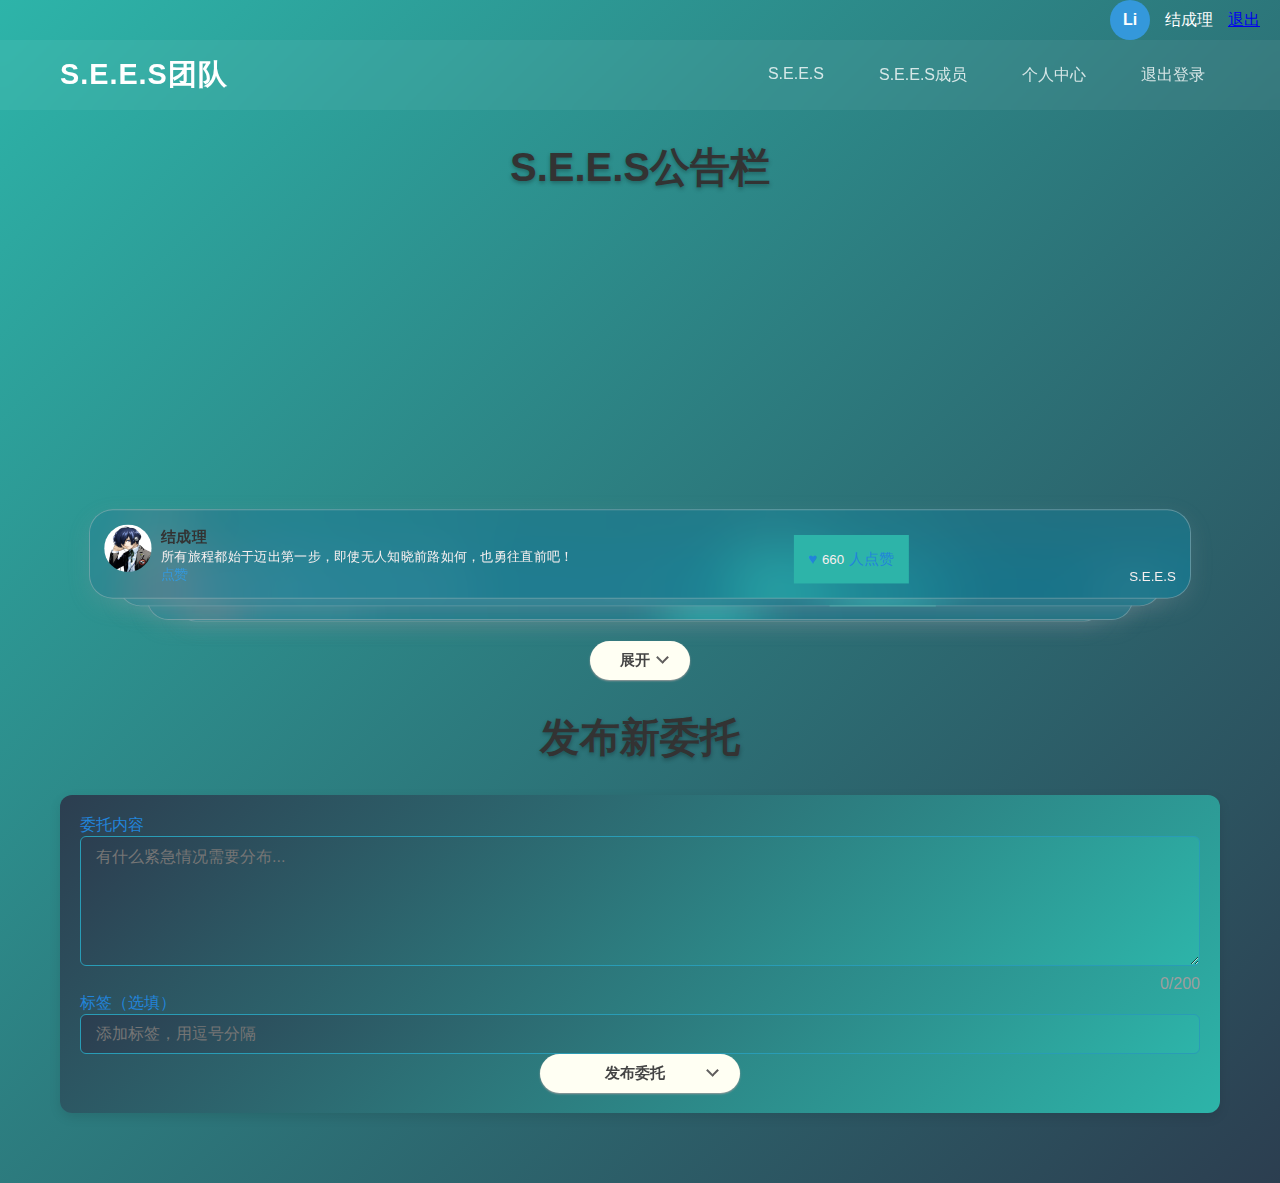
<file: 24软件G1班_2052443619_余思诺_游戏委托网站/index.html>
<!DOCTYPE html>
<html lang="en">
<head>
    <meta charset="UTF-8">
    <meta http-equiv="X-UA-Compatible" content="IE=edge">
    <meta name="viewport" content="width=device-width, initial-scale=1.0">
    <title>Personal 3 RE</title>
    <link rel="stylesheet" href="css/index.css">
    
    
</head>
<body>
    <div class="user-info" id="userInfo">
        <div class="user-avatar" id="userAvatar">Li</div>
        <span id="usernameDisplay">结成理</span>
        <span class="logout-btn1" id="logoutBtn"><a href="login.html">退出</a></span>
    </div>
    
    
    <nav class="navbar">
        <div class="navbar-container">
            <a href="index.html" class="navbar-logo">S.E.E.S团队</a>
            <ul class="navbar-menu">
                <li><a href="index.html">S.E.E.S</a></li>
                <li><a href="personal.html">S.E.E.S成员</a></li>
                 <li><a href="profile.html">个人中心</a></li>
                <li><a href="login.html" id="logoutBtn">退出登录</a></li>
            </ul>
        </div>
    </nav>
    
    <div class="container">
        <h1 class="page-title">S.E.E.S公告栏</h1>
        
        <div class="inner-container">
            <div class="park-sec park-sec1">
                <div class="park-inside">
                    <img src="img/li1.jpg" alt="结成理">
                    <div class="content-sec">
                        <h2>结成理</h2>
                        <span>所有旅程都始于迈出第一步，即使无人知晓前路如何，也勇往直前吧！</span>
                        <div class="message-actions">
                            <a href="#" class="like-btn" data-id="1">点赞</a>
                        </div>
                    </div>
                </div>
                <div class="message-footer">
                    <div class="message-likes">
                        <i>♥</i> <span>660</span> 人点赞
                    </div>
                </div>
                <span class="date">S.E.E.S</span>
            </div>
            
            <div class="park-sec park-sec2">
                <div class="park-inside">
                    <img src="img/you2.jpg" alt="由咖喱">
                    <div class="content-sec">
                        <h2>由咖喱</h2>
                        <span>如果能做到人死能复生的话，我会拼尽一切去见他</span>
                        <div class="message-actions">
                            <a href="#" class="like-btn" data-id="2">点赞</a>
                        </div>
                    </div>
                </div>
                <div class="message-footer">
                    <div class="message-likes">
                        <i>♥</i> <span>99</span> 人点赞
                    </div>
                </div>
                <span class="date">S.E.E.S</span>
            </div>
            
            <div class="park-sec park-sec3">
                <div class="park-inside">
                    <img src="img/zhangshunping.png" alt="张顺平">
                    <div class="content-sec">
                        <h2>张顺平</h2>
                        <span>我就是一个普通人，换句话来说，让我们陷入影世界之中这件事四舍五入都是你的错吧？！</span>
                        <div class="message-actions">
                            <a href="#" class="like-btn" data-id="3">点赞</a>
                        </div>
                    </div>
                </div>
                <div class="message-footer">
                    <div class="message-likes">
                        <i>♥</i> <span>-251</span> 人点赞
                    </div>
                </div>
                <span class="date">S.E.E.S</span>
            </div>
            
            <div class="park-sec park-sec4">
                <div class="park-inside">
                    <img src="img/zhen4.jpg" alt="真田">
                    <div class="content-sec">
                        <h2>真田</h2>
                        <span>影时间，请大家联合起来！</span>
                        <div class="message-actions">
                            <a href="#" class="like-btn" data-id="4">点赞</a>
                        </div>
                    </div>
                </div>
                <div class="message-footer">
                    <div class="message-likes">
                        <i>♥</i> <span>99</span> 人点赞
                    </div>
                </div>
                <span class="date">S.E.E.S</span>
            </div>
        </div>
        
        <div class="btn-grp">
            <button class="btn">展开</button>
        </div>
    </div>
    
    <div class="container">
        <h1 class="page-title">发布新委托</h1>
        
        <div class="card">
            <form id="postForm">
                <div class="form-group">
                    <label for="messageContent" class="form-label">委托内容</label>
                    <textarea id="messageContent" class="form-control" rows="6" placeholder="有什么紧急情况需要分布..." required></textarea>
                    <div id="contentError" class="error-message"></div>
                    <div style="text-align: right; margin-top: 5px; color: #9e9e9e;">
                        <span id="charCount">0</span>/200
                    </div>
                </div>
                <div class="form-group">
                    <label for="messageTag" class="form-label">标签（选填）</label>
                    <input type="text" id="messageTag" class="form-control" placeholder="添加标签，用逗号分隔">
                </div>
                <div class="form-group" style="text-align: center;">
                    <button type="submit" class="btn" style="width: 200px;">发布委托</button>
                </div>
            </form>
        </div>
    </div>  
    
    <script>
        const btn = document.querySelector(".btn");
        const park_sec = document.querySelectorAll(".park-sec");
        var sendFalg = 0;

        btn.addEventListener("click", function () {
            this.classList.toggle("active");

            if (sendFalg === 0) {
                sendFalg = 1;
                this.textContent = "收起";
                park_sec.forEach(function (item) {
                    item.classList.add("active");
                });
            }
            else {
                sendFalg = 0;
                this.textContent = "展开";
                park_sec.forEach(function (item) {
                    item.classList.remove("active");
                });
            }
        });
        
        function setupLikeButtons() {
            const likeBtns = document.querySelectorAll('.like-btn');
            likeBtns.forEach(btn => {
                btn.addEventListener('click', (e) => {
                    e.preventDefault();
                    const messageId = btn.getAttribute('data-id');
                    const messageElement = btn.closest('.park-sec');
                    const likesElement = messageElement.querySelector('.message-likes span');
                    
                    let likes = parseInt(likesElement.textContent);
                    
                    if (!btn.classList.contains('liked')) {
                        likes++;
                        btn.classList.add('liked');
                        btn.textContent = '取消点赞';
                    } else {
                        likes--;
                        btn.classList.remove('liked');
                        btn.textContent = '点赞';
                    }
                    
                    likesElement.textContent = likes;
                    setTimeout(() => {
                        heart.style.transform = 'translateY(-40px)';
                        heart.style.opacity = '0';
                    }, 10);
                    
                    setTimeout(() => {
                        document.body.removeChild(heart);
                    }, 1000);
                });
            });
        }
        setupLikeButtons();
        const messageContent = document.getElementById('messageContent');
        const charCount = document.getElementById('charCount');
        
        messageContent.addEventListener('input', () => {
            const length = messageContent.value.length;
            charCount.textContent = length;
            
            if (length > 200) {
                document.getElementById('contentError').textContent = '内容不能超过200个字符';
                document.getElementById('contentError').style.display = 'block';
            } else {
                document.getElementById('contentError').style.display = 'none';
            }
        });
        
        document.getElementById('postForm').addEventListener('submit', (e) => {
            e.preventDefault();
            const content = messageContent.value;
            
            if (content.length > 200) {
                document.getElementById('contentError').textContent = '内容不能超过200个字符';
                document.getElementById('contentError').style.display = 'block';
                return;
            }
            
            alert('留言发布成功！');
        });
        
        window.addEventListener('load', function() {
            parkSec.forEach(function(item) {
                item.classList.add('active');
            });
            expandBtn.textContent = "收起";
            isExpanded = true;
        });
        
        
    </script>
</body>
</html>
</file>
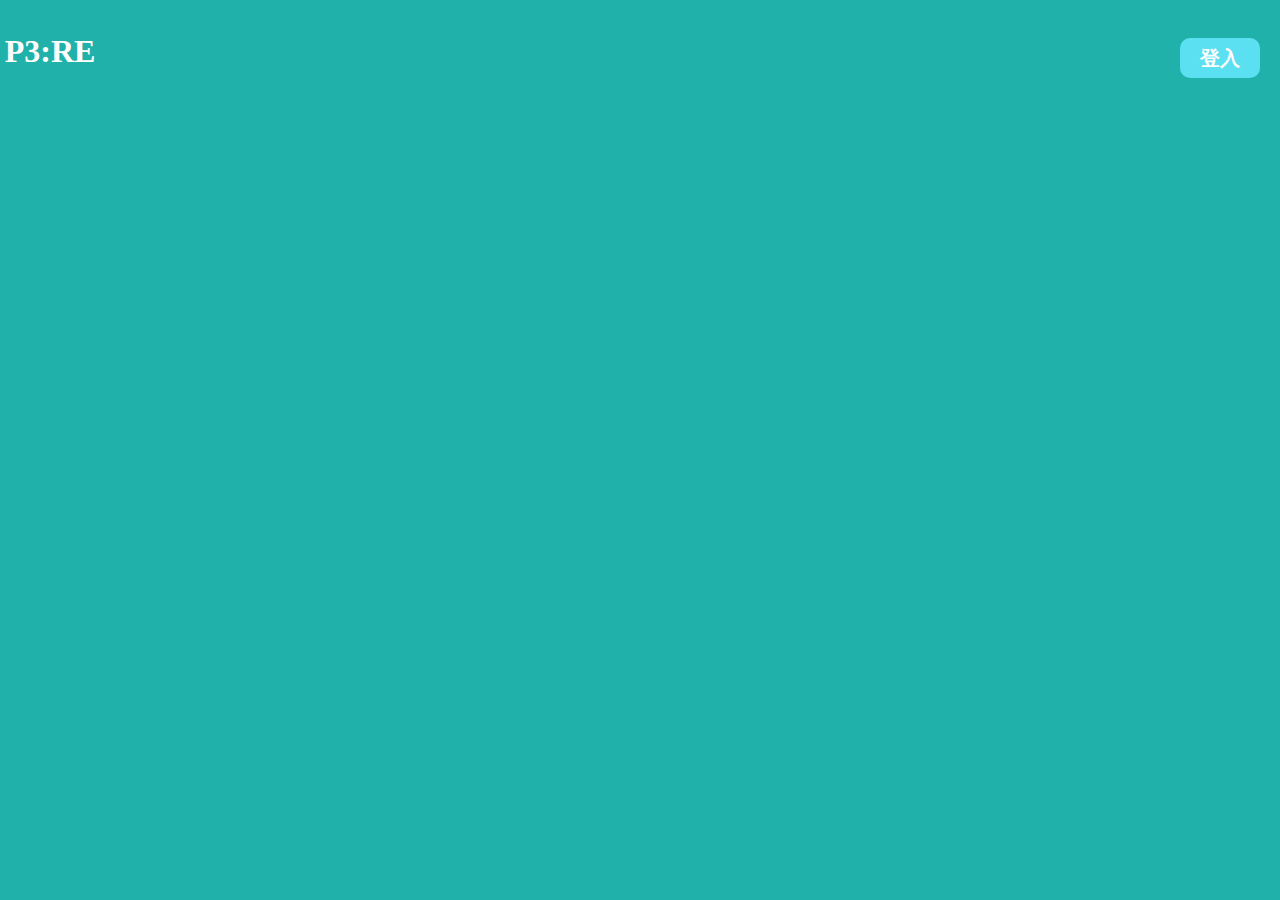
<file: 24软件G1班_2052443619_余思诺_游戏委托网站/login.html>
<!DOCTYPE html>
<html lang="en">
<head>
    <meta charset="UTF-8">
    <meta http-equiv="X-UA-Compatible" content="IE=edge">
    <meta name="viewport" content="width=device-width, initial-scale=1.0">
    <title>登入</title>
    <link rel="stylesheet" href="css\login.css">
    <script src="js/jquery-3.7.1.min.js"></script>
   
</head>
<body>
    <div class="header">
        <button class="display-btn">登入</button>
        <br>
         <h1 style="color: rgb(255, 255, 255);">P3:RE</h1>
               <div class="container">
            <label for="display" class="close-btn" title="close">&times;</label>
            <h1>S.E.E.S登入成员</h1>
            <br>
            <br>
            
            <form action="#">   
                <label>账号/电子邮件</label>
                <br>
                <input type="text" id="username" placeholder="请输入账号/邮箱" required>
                <div id="usernameError" class="error-message"></div>
                     <br>
                     
    
                     <br>
                <label>密码</label>
                     <br>
              
                     
                <input type="password" id="password" placeholder="请输入密码（至少8位）" required>
                <div id="passwordError" class="error-message"></div>
                     <br>
                <a href="#">         忘记密码</a>
                     <br>
                          <br>
                <button type="submit"><a href="index.html">登入</a></button>
                <div class="forgot">没有账号?<a href="reg.html">注册</a></div>
            </form>
        </div>
    </div>  
    <div id="centertext">
				<h1>Memento Mori</h1>
				<p>Remember, You Will Die.<br />Time never waits.<br />It delivers all equally to the same end.</p>
			</div>
            <img id="p3relogo" src="img/P3RE.svg" alt="" />
        </div>

    <script>
        $(document).ready(function() {
            checkLoginStatus();
    $(".display-btn").click(function() {
                $(".container").fadeIn(300);
            });

          
            $(".close-btn").click(function() {
                $(".container").fadeOut(300);
            });
            $("#loginForm").submit(function(e) {
                e.preventDefault();
                $(".error-message").hide();
                
                let username = $("#username").val().trim();
                let password = $("#password").val().trim();
                
 
                if(username === "") {
                    $("#usernameError").text("请输入账号").show();
                    return;
                }
                
                if(password === "") {
                    $("#passwordError").text("请输入密码").show();
                    return;
                }
        
                $.ajax({
                    url: BASE_URL + "/login",
                    type: "POST",
                    contentType: "application/json",
                    data: JSON.stringify({
                        username: username,
                        password: password
                    }),
                    success: function(response) {
                        if(response.success) {
                           
                            handleLoginSuccess(username, response.data);
                        } else {
                          
                            $("#loginError").text(response.message || "登录失败").show();
                        }
                    },
                    error: function(xhr) {
                        var errorMsg = "登录请求失败";
                        if(xhr.responseJSON && xhr.responseJSON.message) {
                            errorMsg = xhr.responseJSON.message;
                        }
                        $("#loginError").text(errorMsg).show();
                    },
                    complete: function() {
                       
                        $("#loginForm button").prop("disabled", false).text("登入");
                    }
                    
                });
            });
            
            
            $("#logoutBtn").click(logout);
        });
        function handleLoginSuccess(username, userData) {
            localStorage.setItem('isLoggedIn', 'true');
            localStorage.setItem('username', username);
            if(userData) {
                localStorage.setItem('userData', JSON.stringify(userData));
            }
            updateUserInfo(username);
            $(".container").fadeOut(300);
            
        }
        function checkLoginStatus() {
            var isLoggedIn = localStorage.getItem('isLoggedIn') === 'true';
            if(isLoggedIn) {
                var username = localStorage.getItem('username');
                updateUserInfo(username);
            }
        }
        
        
      
        
        
        function logout() {
            localStorage.removeItem('isLoggedIn');
            localStorage.removeItem('username');
            localStorage.removeItem('userData');
            $("#userInfo").hide();
            $(".display-btn").show();
            $("#loginForm")[0].reset();
            $(".error-message").hide();
        }
    </script>
    
</body>
</html>
</file>
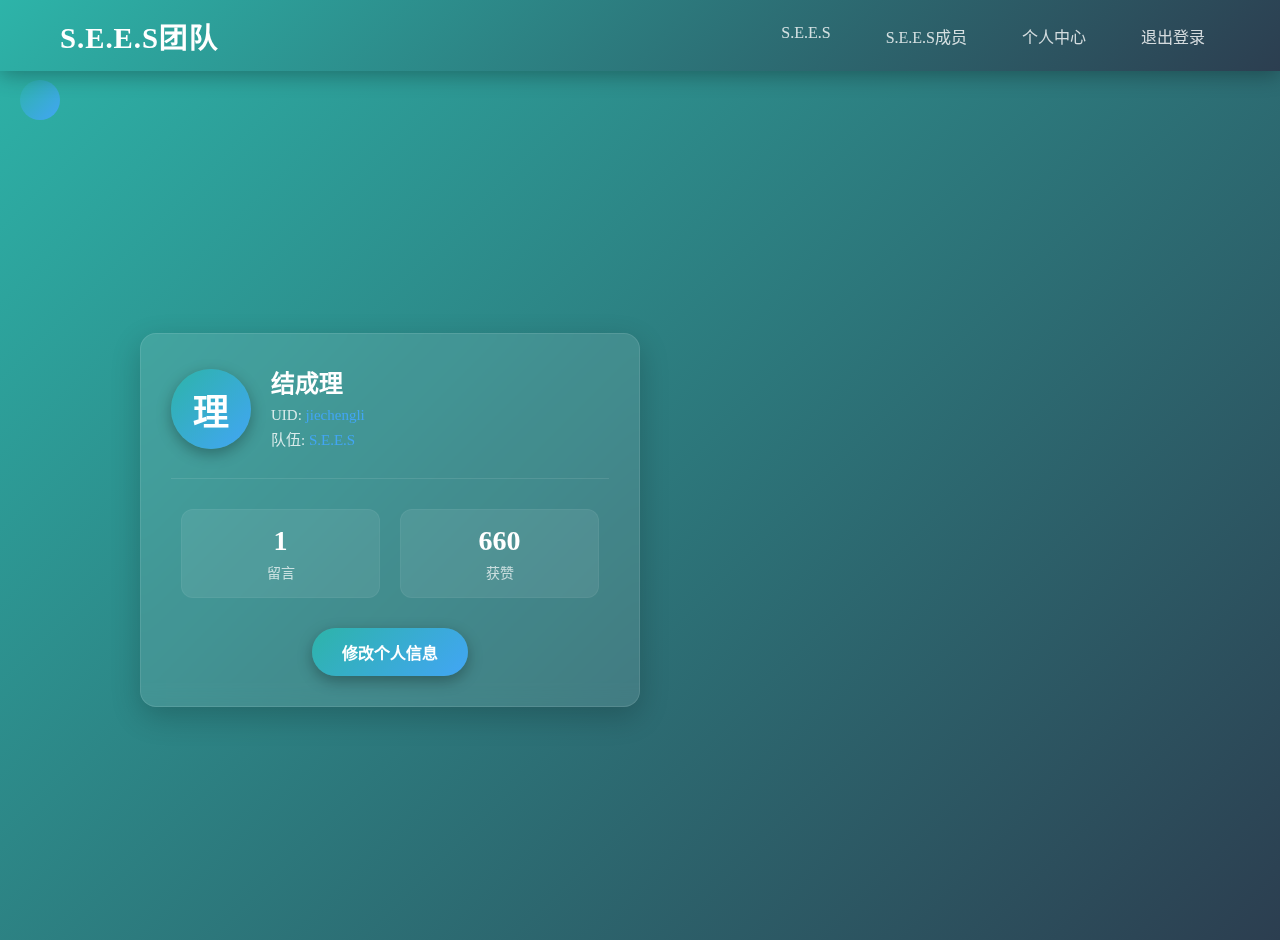
<file: 24软件G1班_2052443619_余思诺_游戏委托网站/profile.html>
<!DOCTYPE html>
<html lang="zh-CN">
<head>
    <meta charset="UTF-8">
  <meta http-equiv="X-UA-Compatible" content="IE=edge">
     <meta name="viewport" content="width=device-width, initial-scale=1.0">
      <title>Personal 3 RE</title>
    <link rel="stylesheet" href="css/profile.css">
     <script src="js/jquery-3.7.1.min.js"></script>
    <script src="js/profile.js"></script>
</head>
<body>
  <div class="user-info" id="userInfo">
 <div class="user-avatar" id="userAvatar"></div>
<span id="usernameDisplay"></span>
    </div>
    <nav class="navbar">
        <div class="navbar-container">
            <a href="index.html" class="navbar-logo">S.E.E.S团队</a>
            <ul class="navbar-menu">
                <li><a href="index.html">S.E.E.S</a></li>
                <li><a href="personal.html">S.E.E.S成员</a></li>
                 <li><a href="profile.html">个人中心</a></li>
                <li><a href="login.html" id="logoutBtn">退出登录</a></li>
            </ul>
        </div>
    </nav>

 <div class="container">
        <div class="card" id="profileCard">
            <div class="profile-header">
                <div class="profile-avatar" id="userAvatar">理</div>
                <div class="profile-info">
                    <h2 id="userNickname">结成理</h2>
                    <p>UID: <span id="username">jiechengli   </span></p>
                    <p>队伍: <span id="registerTime">S.E.E.S</span></p>
                </div>
            </div>
            
            <div class="profile-stats">
                <div class="stat-item">
                    <div class="stat-value" id="messageCount">1</div>
                    <div class="stat-label">留言</div>
                </div>
                <div class="stat-item">
                    <div class="stat-value" id="likeCount">660</div>
                    <div class="stat-label">获赞</div>
                </div>
            </div>
            
            <div style="text-align: center;">
                <button class="btn" id="editProfileBtn">
                    <i class="fas fa-edit"></i> 修改个人信息 </button>
            </div>
        </div>
        <div class="card" id="editProfileForm">
            <h3><i class="fas fa-user-edit"></i> 修改个人信息</h3>
            <form id="profileForm">
                <div class="form-group">
                    <label for="editNickname" class="form-label">昵称</label>
                    <input type="text" id="editNickname" class="form-control" placeholder="请输入昵称（2-10个字符）" required>
                    <div id="nicknameError" class="error-message"></div>
                </div>
                <div class="form-group">
                    <label for="oldPassword" class="form-label">原密码</label>
                    <div class="password-container">
                        <input type="password" id="oldPassword" class="form-control" placeholder="请输入原密码">
                        <i class="fas fa-eye toggle-password" id="toggleOldPassword"></i>
                    </div>
                </div>
                <div class="form-group">
                    <label for="newPassword" class="form-label">新密码</label>
                    <div class="password-container">
                        <input type="password" id="newPassword" class="form-control" placeholder="请输入新密码（至少6位）">
                        <i class="fas fa-eye toggle-password" id="toggleNewPassword"></i>
                    </div>
                    <div id="passwordError" class="error-message"></div>
                </div>
                <div class="form-group">
                    <label for="confirmPassword" class="form-label">确认新密码</label>
                    <div class="password-container">
                        <input type="password" id="confirmPassword" class="form-control" placeholder="请再次输入新密码">
                        <i class="fas fa-eye toggle-password" id="toggleConfirmPassword"></i>
                    </div>
                    <div id="confirmPasswordError" class="error-message"></div>
                </div>
                <div class="form-buttons">
                    <button type="button" class="btn btn-secondary" id="cancelBtn">
                        <i class="fas fa-times"></i> 取消</button>
                    <button type="submit" class="btn">
                        <i class="fas fa-save"></i> 保存修改</button>
                </div>
            </form>
        </div>
        
        <div class="notification" id="notification">
            <i class="fas fa-check-circle"></i>
            <span>个人资料更新成功！</span>
        </div>
    </div>


    
</body>
</html>
</file>
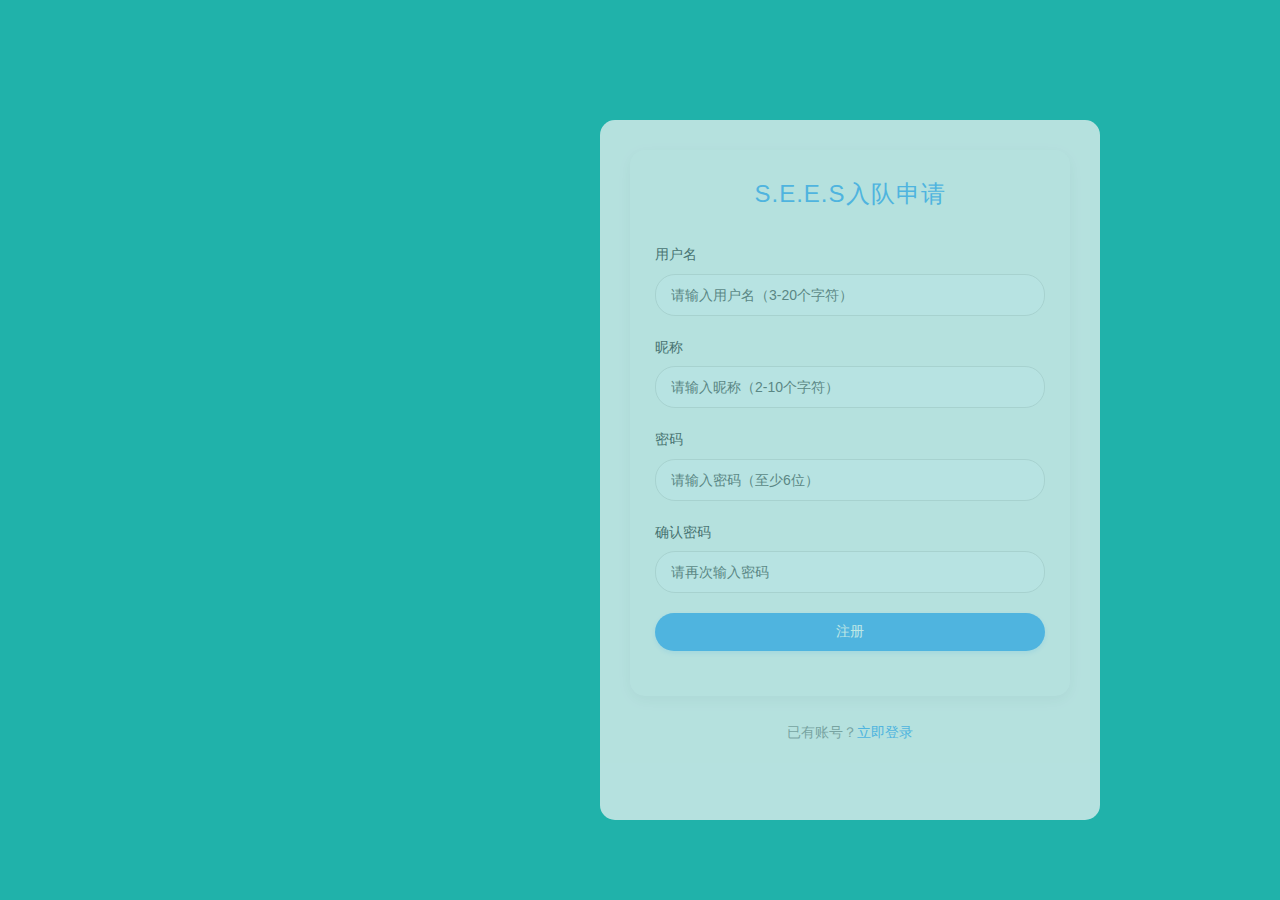
<file: 24软件G1班_2052443619_余思诺_游戏委托网站/reg.html>
<!DOCTYPE html>
<html lang="en">
<head>
    <meta charset="UTF-8">
    <meta http-equiv="X-UA-Compatible" content="IE=edge">
    <meta name="viewport" content="width=device-width, initial-scale=1.0">
    <title>注册</title>
    <link rel="stylesheet" href="css/style.css">
     <script src="js\jquery-3.7.1.min.js"></script>
    <script src="js\config.js"></script>
    <style>
        body {
            opacity: 0;
            transition: opacity 0.3s ease;
        }
    </style>
</head>
<body>  

    <div class="auth-container">
        <div class="card">
            <h2 class="page-title">S.E.E.S入队申请</h2>
            <form id="registerForm">
                <div class="form-group">
                    <label for="username" class="form-label">用户名</label>
                    <input type="text" id="username" class="form-control" placeholder="请输入用户名（3-20个字符）" required>
                    <div id="usernameError" class="error-message"></div>
                </div>
                <div class="form-group">
                    <label for="nickname" class="form-label">昵称</label>
                    <input type="text" id="nickname" class="form-control" placeholder="请输入昵称（2-10个字符）" required>
                    <div id="nicknameError" class="error-message"></div>
                </div>
                <div class="form-group">
                    <label for="password" class="form-label">密码</label>
                    <input type="password" id="password" class="form-control" placeholder="请输入密码（至少6位）" required>
                    <div id="passwordError" class="error-message"></div>
                </div>
                <div class="form-group">
                    <label for="confirmPassword" class="form-label">确认密码</label>
                    <input type="password" id="confirmPassword" class="form-control" placeholder="请再次输入密码" required>
                    <div id="confirmPasswordError" class="error-message"></div>
                </div>
                <div class="form-group">
                    <button type="submit" class="btn" style="width: 100%;">注册</button>
                </div>
            </form>
            <div id="registerError" class="error-message" style="text-align: center;"></div>
        </div>
        <div class="auth-footer">
            已有账号？<a href="login.html">立即登录</a>
        </div>
    </div>
        
       
    </div>
    <div id="centertext">
				<h1>Memento Mori</h1>
				<p>Remember, You Will Die.<br />Time never waits.<br />It delivers all equally to the same end.</p>
			</div>
            <img id="p3relogo" src="img/P3RE.svg" alt="" />
        </div>
    
   
    <script>
        $(document).ready(function(){
            $("body").css("opacity", "1");
            $("#registerForm").on("submit", function(event){
                event.preventDefault();
                
                $(".error-message").text("");
                let username = $("#username").val().trim();
                let nickname = $("#nickname").val().trim();
                let password = $("#password").val().trim();
                let confirmPassword = $("#confirmPassword").val().trim();
                
                if(username.length < 3 || username.length > 20){
                    $("#usernameError").text("用户名长度介于3-20之间");
                    return;
                }
                
                if(!/^[^\s@]+@[^\s@]+\.[^\s@]+$/.test(nickname)){
                    $("#nicknameError").text("邮箱格式不正确");
                    return;
                }
                
                if(password.length < 6 || password.length > 20){
                    $("#passwordError").text("密码长度介于6-20之间");
                    return;
                }
                
                if(confirmPassword !== password){   
                    $("#confirmPasswordError").text("两次输入的密码不一致");
                    return;
                }
                $.ajax({
                    url: BASE_URL + "/register",//注意好URL，不要随意在JS中随意添加后缀！！！
                    type: "POST",
                    contentType: "application/json",
                    data: JSON.stringify({
                        username: username,
                       nickname: nickname,//由于用的是注册校园墙URL,所以email的type改成了nickname,但还是显示email邮箱，且老师限制了nickname字符长度，只能2-10 遗憾腰斩.
                        password: password,
                        confirmPassword: confirmPassword
                    })
                })
                   .done(function(response){
                    if(!response.error){
                        alert("注册成功")
                        window.location.href='login.html'
                    }else{
                        $("#registerError").text(response.message)

                    }
                })
                .fail(function(xhr){
                    $("#registerForm").text(xhr.responseJSON.message);
                });
            })
        })
            $("#loginLink").click(function(e) {
                e.preventDefault();
                $("body").css("opacity", "0");
                setTimeout(function() {
                    window.location.href = "login.html";
                }, 300);
                
            });
    </script>
</body>
</html>
</file>
<file: 24软件G1班_2052443619_余思诺_游戏委托网站/css/index.css>
* {
            margin: 0;
            padding: 0;
            box-sizing: border-box;
            font-family: 'Segoe UI', Tahoma, Geneva, Verdana, sans-serif;
        }
        
        :root {
            --primary: #2c3e50;
            --secondary: #3498db;
            --accent: #e74c3c;
            --light: #ecf0f1;
            --dark: #2c3e50;
            --success: #2ecc71;
            --shadow: 0 4px 12px rgba(0, 0, 0, 0.1);
        }
        
        body {
             font-family: 'Maple Mono CN Medium';
            background: linear-gradient(135deg, #2db4a9, #2c3e50);
            color: #333;
            min-height: 100vh;
            padding-bottom: 40px;   
            
        }
        
        .header {
            background: rgba(255, 255, 255, 0.1);
            backdrop-filter: blur(10px);
            padding: 10px 0;
            position: sticky;
            top: 0;
            z-index: 100;
            border-bottom: 1px solid rgba(255, 255, 255, 0.1);
        }
        
        .user-info {
            display: flex;
            align-items: center;
            justify-content: flex-end;
            padding: 0 20px;
            color: white;
            gap: 15px;
        }
        
        .user-avatar {
            width: 40px;
            height: 40px;
            border-radius: 50%;
            background: var(--secondary);
            display: flex;
            align-items: center;
            justify-content: center;
            font-weight: bold;
            color: white;
        }
        
        .logout-btn {
            background: rgba(255, 255, 255, 0.1);
            padding: 5px 15px;
            border-radius: 20px;
            cursor: pointer;
            transition: all 0.3s;
        }
        
        .logout-btn:hover {
            background: rgba(231, 76, 60, 0.2);
        }
        
        .navbar {
            background: rgba(255, 255, 255, 0.05);
            padding: 15px 0;
            backdrop-filter: blur(5px);
        }
        
        .navbar-container {
            max-width: 1200px;
            margin: 0 auto;
            display: flex;
            justify-content: space-between;
            align-items: center;
            padding: 0 20px;
        }
        
        .navbar-logo {
            font-size: 1.8rem;
            font-weight: bold;
            color: white;
            text-decoration: none;
            letter-spacing: 1px;
        }
        
        .navbar-logo span {
            color: var(--secondary);
        }
        
        .navbar-menu {
            display: flex;
            list-style: none;
            gap: 25px;
        }
        
        .navbar-menu a {
            color: rgba(255, 255, 255, 0.8);
            text-decoration: none;
            font-weight: 500;
            padding: 8px 15px;
            border-radius: 4px;
            transition: all 0.3s;
        }
        
        .navbar-menu a:hover, .navbar-menu a.active {
            color: white;
            background: rgba(255, 255, 255, 0.1);
        }
        
        .container {
            max-width: 1200px;
            margin: 30px auto;
            padding: 0 20px;
        }
        
        .page-title {
            color: linear-gradient(135deg, #2db4a9, #2c3e50);
            text-align: center;
            margin-bottom: 30px;
            font-size: 2.5rem;
            text-shadow: 0 2px 4px rgba(0, 0, 0, 0.3);
        }
        
        .card {
            background: linear-gradient(135deg, #2c3e50, #2db4a9);
            border-radius: 12px;
            padding: 20px;
            margin-bottom: 25px;
            box-shadow: var(--shadow);
        }
        
        .btn {
            background: var(--secondary);
            color: rgb(70, 199, 228);
            border: none;
            padding: 10px 20px;
            border-radius: 6px;
            cursor: pointer;
            font-weight: 500;
            transition: all 0.3s;
        }
        
        .btn:hover {
            background: #2980b9;
            transform: translateY(-2px);
        }
        
        .form-control {
            background:linear-gradient(135deg, #2c3e50, #2db4a9);
            padding: 10px 15px;
            border: 1px solid #299cb6;
            border-radius: 6px;
            font-size: 16px;
            width: 100%;
        }
        
        .message-wall {
            display: grid;
            grid-template-columns: repeat(auto-fill, minmax(300px, 1fr));
            gap: 25px;
            margin-top: 30px;
        }
        
        .message-card {
            background: white;
            border-radius: 12px;
            overflow: hidden;
            box-shadow: var(--shadow);
            transition: transform 0.3s, box-shadow 0.3s;
            display: flex;
            flex-direction: column;
        }
        
        .message-card:hover {
            transform: translateY(-5px);
            box-shadow: 0 10px 20px rgba(0, 0, 0, 0.15);
        }
        
        .message-header {
            display: flex;
            align-items: center;
            padding: 15px;
            background: var(--primary);
            color: white;
        }
        
        .message-header .user-avatar {
            width: 35px;
            height: 35px;
            margin-right: 12px;
            background: var(--accent);
        }
        
        .message-user {
            font-weight: bold;
            flex: 1;
        }
        
        .message-time {
            font-size: 0.85rem;
            opacity: 0.8;
        }
        
        .message-content {
            padding: 20px;
            flex: 1;
            line-height: 1.6;
            font-size: 1.1rem;
            background: white;
        }
        
        .message-content1 {
            padding: 20px;
            flex: 1;
            line-height: 1.6;
            font-size: 1.1rem;
            background: linear-gradient(to right, #f8f9fa, #e9ecef);
            border-left: 4px solid var(--accent);
        }
        
        .message-footer {
            display: flex;
            justify-content: space-between;
            align-items: center;
            padding: 15px;
            background: linear-gradient(135deg, #2db4a9);
            border-top: linear-gradient(135deg, #2db4a9);
        }
        
        .message-likes {
            display: flex;
            align-items: center;
            gap: 5px;
            color: #2284da;
        }
        
        .message-actions {
            display: flex;
            gap: 15px;
        }
        
        .message-actions a {
            color: var(--secondary);
            text-decoration: none;
            font-size: 0.9rem;
            transition: color 0.3s;
        }
        
        .message-actions a:hover {
            color: var(--accent);
        }
        
        .delete-btn {
            color: var(--accent) !important;
        }
        
        #loadMoreBtn {
            display: block;
            margin: 40px auto 20px;
            padding: 12px 35px;
            font-size: 1.1rem;
        }
        .display-btn {
            display: none; 
        }
        
        .login-container {
            display: none;
            position: fixed;
            top: 0;
            left: 0;
            width: 100%;
            height: 100%;
            background: rgba(0, 0, 0, 0.7);
            z-index: 1000;
            align-items: center;
            justify-content: center;
        }
        
        .login-box {
            background: white;
            width: 100%;
            max-width: 450px;
            border-radius: 12px;
            overflow: hidden;
            box-shadow: 0 10px 30px rgba(0, 0, 0, 0.3);
            position: relative;
            animation: slideDown 0.5s ease;
        }
        
        @keyframes slideDown {
            from {
                transform: translateY(-50px);
                opacity: 0;
            }
            to {
                transform: translateY(0);
                opacity: 1;
            }
        }
        
        .close-btn {
            position: absolute;
            top: 15px;
            right: 20px;
            font-size: 28px;
            cursor: pointer;
            color: #777;
            transition: color 0.3s;
        }
        
        .close-btn:hover {
            color: var(--accent);
        }
        
        .login-box h1 {
            text-align: center;
            padding: 25px 20px 15px;
            color: var(--primary);
            font-size: 1.8rem;
        }
        
        .login-box form {
            padding: 20px 30px 30px;
        }
        
        .login-box label {
            display: block;
            margin-bottom: 8px;
            font-weight: 500;
            color: #555;
        }
        
        .login-box input {
            width: 100%;
            padding: 12px 15px;
            margin-bottom: 20px;
            border: 1px solid #ddd;
            border-radius: 6px;
            font-size: 16px;
        }
        
        .login-box input:focus {
            border-color: var(--secondary);
            outline: none;
            box-shadow: 0 0 0 3px rgba(52, 152, 219, 0.2);
        }
        
        .login-box a {
            display: block;
            text-align: right;
            color: var(--secondary);
            text-decoration: none;
            margin-bottom: 20px;
            font-size: 0.95rem;
        }
        
        .login-box button[type="submit"] {
            width: 100%;
            padding: 14px;
            background: var(--secondary);
            color: white;
            border: none;
            border-radius: 6px;
            font-size: 1.1rem;
            font-weight: 600;
            cursor: pointer;
            transition: background 0.3s;
        }
        
        .login-box button[type="submit"]:hover {
            background: #2980b9;
        }
        
        .login-box .forgot {
            text-align: center;
            margin-top: 20px;
            color: #777;
        }
        
        .login-box .forgot a {
            display: inline;
            color: var(--accent);
            margin-left: 5px;
        }
        
        /* 响应式设计 */
        @media (max-width: 768px) {
            .navbar-container {
                flex-direction: column;
                gap: 15px;
            }
            
            .navbar-menu {
                width: 100%;
                justify-content: center;
            }
            
            .message-wall {
                grid-template-columns: 1fr;
            }
            
            .card > div {
                flex-direction: column;
                gap: 15px;
                align-items: stretch;
            }
            
            #searchInput {
                margin-right: 0;
                margin-bottom: 10px;
            }
        }



        .container1 {
    position: relative;
    max-width: 700px;
    width: 100%;
    margin: 0 auto;
    min-height: 100vh;
    display: flex;
    align-items: center;
    justify-content: center;
}
.inner-container1 {
    position: relative;
    max-width: 400px;
    width: 100%;
    padding: 15px;
    border-radius: 25px;
    box-sizing: border-box;
}
.park-sec {
    position: relative;
    max-width: 100%;
    width: 100%;
    padding: 15px;
    border-radius: 25px;
    box-sizing: border-box;
    display: flex;
    align-items: flex-end;
    justify-content: space-between;
    margin-bottom: 10px;
    transition: all .3s cubic-bezier(.68, -0.55, .27, 0.027);
   background: rgba(18, 118, 148, 0.288);
    box-shadow: rgba(149, 157, 165, 0.2) 0px 8px 24px;
    backdrop-filter: blur(30px);
    border: 1px solid rgba(202, 200, 200, 0.4);
}
.park-sec.active {
    transform: unset;
}

.park-sec1 {
    z-index: 3;
    transform: translateY(300%) scale(0.95);
}

.park-sec2 {
    z-index: 2;
    transform: translateY(200%) scale(0.9);
}

.park-sec3 {
    z-index: 1;
    transform: translateY(100px) scale(0.85);
}

.park-sec4 {
    z-index: 0;
    transform: translateY(0px) scale(0.80);
}
.park-inside {
    position: relative;
    display: flex;
}

.park-inside img {
    width: 50px;
    height: 50px;
    border-radius: 50%;
}


.content-sec {
    position: relative;
    margin: 3px 0 0 10px;
}

.content-sec h2 {
    position: relative;
    margin: 0;
    font-size: 16px;
    font-weight: 600;
}

.content-sec span,
.park-sec span {
    position: relative;
    color: #f7efef;
    font-size: 14px;
}

.btn-grp {
    position: relative;
    display: flex;
    align-items: center;
    justify-content: center;
}

.btn {
    position: relative;
    padding: 10px 40px 10px 30px;
    background: #fffff3;
    border-radius: 20px;
    border: 0;
    box-sizing: border-box;
    backdrop-filter: blur(30px);
    box-shadow: 0px 1px 2px #9e9d9d;
    font-size: 15px;
    font-weight: 600;
    cursor: pointer;
    color: #444444;
}

.btn::after {
    position: absolute;
    content: "";
    border-top: 2px solid #616160;
    border-left: 2px solid #5e5a5a;
    width: 7px;
    height: 7px;
    right: 23px;
    top: 12px;
    transform: rotate(225deg);
    transition: all .3s linear;
}
background-image
.btn.active::after {
    transform: rotate(45deg);
    top: 17px;
}
*{
    margin: 0;
    padding: 0;
}

.container2 {
  display: flex;
  width: 90vw;
  max-width: 1200px;
  height: 600px;
  overflow: hidden;
  
  position: absolute;
  top: 50%;
  left: 50%;
  transform: translate(-50%, -50%); 
  margin: 0; 
  
}
.item{
    position: relative;
    width: 60px;
    margin: 10px;
    cursor: pointer;
    border-radius: 30px;
    background-size: cover;
    background-position: center;
    transition: 0.5s cubic-bezier(0.05,0.61,0.41,0.95);
    overflow: hidden;
}
.item .shadow{
    position: absolute;
    bottom: 0;
    left: 0;
    right: 0;
    height: 100px;
    transition: 0.5s cubic-bezier(0.05,0.61,0.41,0.95);
}
.item .content{
    display: flex;
    position: absolute;
    left: 10px;
    right: 0;
    bottom: 10px;
    height: 40px;
    transition: 0.5s cubic-bezier(0.05,0.61,0.41,0.95);
}
.item .content .icon{
    min-width: 40px;
    width: 40px;
    height: 40px;
    border-radius: 50%;
    background-color: #4c708a;
    display: flex;
    justify-content: center;
    align-items: center;
    font-size: 16px;
}
.item:nth-child(1) .fa{
    color: #fc6e51;
}
.item:nth-child(2) .fa{
    color: #ffce54;
}
.item:nth-child(3) .fa{
    color: #2ecc71;
}
.item:nth-child(4) .fa{
    color: #5d9cec;
}
.item:nth-child(5) .fa{
    color: #ac92ec;
}
.item .content .text{
    display: flex;
    flex-direction: column;
    justify-content: center;
    margin-left: 10px;
    color: #fff;
    width: 100%;
}
.item .content .text div{
    width: calc(100% - 70px);
    text-overflow: ellipsis;
    overflow: hidden;
    white-space: nowrap;
    opacity: 0;
    transition: opacity 0.5s ease-out;
}
.item .content .text .tit{
    font-weight: bold;
    font-size: 18px;
}
.item .content .text .sub{
  
    transition-delay: 0.1s;
}
.item.active{
    flex: 1;
    margin: 0;
    border-radius: 40px;
}
.item.active .shadow{
    background: linear-gradient(to top,rgba(0,0,0,0.35) 65%,transparent);
}
.item.active .content{
    bottom: 20px;
    left: 20px;
}
.item.active .content .text div{
    opacity: 1;
}
.form-label{
    color: #2284da;
}
    #centertext {
				position: absolute;
				left: 25%;
				top: 50%;
				transform: translate(-50%, -50%);
			opacity: 0;
				animation-name: in;
				animation-duration: 1.5s;
				animation-delay: 5s;
				animation-iteration-count: 1;
				animation-fill-mode: forwards; 
			}

			@keyframes out {
				100% {
					opacity: 0;
					display: none;
				}
			}
			@keyframes in {
				100% {
					opacity: 1;
				}
			}
			#p3relogo{
				position: absolute;
				right: 12%;
				top: 50%;
				opacity: 0;
				transform: translateY(-50%);
				animation-name: in;
				animation-duration: 1.5s;
				animation-delay: 5s;
				animation-iteration-count: 1;
				animation-fill-mode: forwards; 
			}
            		#centertext {
				position: absolute;
				left: 25%;
				top: 50%;
				transform: translate(-50%, -50%);
			opacity: 0;
				animation-name: in;
				animation-duration: 1.5s;
				animation-delay: 5s;
				animation-iteration-count: 1;
				animation-fill-mode: forwards; 
			}

			@keyframes out {
				100% {
					opacity: 0;
					display: none;
				}
			}
			@keyframes in {
				100% {
					opacity: 1;
				}
			}
			#p3relogo{
				position: absolute;
				right: 12%;
				top: 50%;
				opacity: 0;
				transform: translateY(-50%);
				animation-name: in;
				animation-duration: 1.5s;
				animation-delay: 5s;
				animation-iteration-count: 1;
				animation-fill-mode: forwards; 
			}
</file>
<file: 24软件G1班_2052443619_余思诺_游戏委托网站/css/profile.css>
* {
            margin: 0;
            padding: 0;
            box-sizing: border-box;
        }
        
        body {
            background: linear-gradient(135deg, #2db4a9, #2c3e50);
            min-height: 100vh;
            padding: 80px 20px 20px; 
        }
        .navbar {
            position: fixed;
            top: 0;
            left: 0;
            right: 0;
            background: linear-gradient(135deg, #2db4a9, #2c3e50);
            padding: 15px 0;
            backdrop-filter: blur(5px);
            z-index: 1000;
            box-shadow: 0 4px 20px rgba(0, 0, 0, 0.3);
        }
        .navbar-container {
            max-width: 1200px;
            margin: 0 auto;
            display: flex;
            justify-content: space-between;
            align-items: center;
            padding: 0 20px;
        }
        .navbar-logo {
            font-size: 1.8rem;
            font-weight: bold;
            color: white;
            text-decoration: none;
            letter-spacing: 1px;
            display: flex;
            align-items: center;
        }
        .navbar-logo i {
            margin-right: 10px;
            color: #2db4a9;
        }
        .navbar-menu {
            display: flex;
            list-style: none;
            gap: 25px;
        }
        .navbar-menu a {
            color: rgba(255, 255, 255, 0.8);
            text-decoration: none;
            font-weight: 500;
            padding: 8px 15px;
            border-radius: 4px;
            transition: all 0.3s;
            font-size: 16px;
        }
        .navbar-menu a:hover, .navbar-menu a.active {
            color: white;
            background: rgba(45, 180, 169, 0.3);
        }
        .user-avatar {
            width: 40px;
            height: 40px;
            border-radius: 50%;
            background: linear-gradient(135deg, #2db4a9, #42a5f5);
            display: flex;
            align-items: center;
            justify-content: center;
            font-weight: bold;
            color: white;
            cursor: pointer;
        }

        .container {
            display: flex;
            justify-content: center;
            align-items: center;
            min-height: calc(100vh - 100px);
            max-width: 1200px;
            margin: 0 auto;
        }
        
        .card-container {
            display: flex;
            flex-wrap: wrap;
            justify-content: center;
            gap: 30px;
            width: 100%;
        }
        
        .card {
            background: rgba(255, 255, 255, 0.1);
            backdrop-filter: blur(10px);
            border-radius: 16px;
            box-shadow: 0 10px 30px rgba(0, 0, 0, 0.2);
            padding: 30px;
            transition: all 0.4s ease;
            overflow: hidden;
            width: 100%;
            max-width: 500px;
            border: 1px solid rgba(255, 255, 255, 0.1);
        }
        
        .profile-header {
            display: flex;
            align-items: center;
            margin-bottom: 30px;
            padding-bottom: 25px;
            border-bottom: 1px solid rgba(255, 255, 255, 0.1);
        }
        
        .profile-avatar {
            width: 80px;
            height: 80px;
            background: linear-gradient(135deg, #2db4a9, #42a5f5);
            color: white;
            border-radius: 50%;
            display: flex;
            align-items: center;
            justify-content: center;
            font-size: 36px;
            font-weight: bold;
            margin-right: 20px;
            box-shadow: 0 5px 15px rgba(0, 0, 0, 0.3);
        }
        
        .profile-info h2 {
            color: white;
            font-size: 24px;
            margin-bottom: 8px;
            font-weight: 600;
        }
        
        .profile-info p {
            color: rgba(255, 255, 255, 0.8);
            font-size: 15px;
            margin-bottom: 4px;
        }
        
        .profile-info span {
            color: #42a5f5;
            font-weight: 500;
        }
        
        .profile-stats {
            display: flex;
            justify-content: space-around;
            margin-bottom: 30px;
        }
        
        .stat-item {
            text-align: center;
            padding: 15px 20px;
            border-radius: 12px;
            background: rgba(255, 255, 255, 0.08);
            transition: all 0.3s ease;
            flex: 1;
            margin: 0 10px;
            border: 1px solid rgba(255, 255, 255, 0.05);
        }
        
        .stat-item:hover {
            transform: translateY(-5px);
            box-shadow: 0 5px 15px rgba(0, 0, 0, 0.2);
            background: rgba(45, 180, 169, 0.2);
        }
        
        .stat-value {
            font-size: 28px;
            font-weight: 700;
            color: white;
            margin-bottom: 5px;
        }
        
        .stat-label {
            font-size: 14px;
            color: rgba(255, 255, 255, 0.7);
        }
        
        .btn {
            background: linear-gradient(135deg, #2db4a9, #42a5f5);
            color: white;
            border: none;
            border-radius: 50px;
            padding: 12px 30px;
            font-size: 16px;
            font-weight: 600;
            cursor: pointer;
            transition: all 0.3s ease;
            display: inline-block;
            box-shadow: 0 5px 15px rgba(0, 0, 0, 0.3);
        }
        
        .btn:hover {
            transform: translateY(-3px);
            box-shadow: 0 8px 20px rgba(0, 0, 0, 0.4);
            background: linear-gradient(135deg, #42a5f5, #2db4a9);
        }
        
        .btn:active {
            transform: translateY(0);
        }
        
        .btn-secondary {
            background: rgba(255, 255, 255, 0.1);
            color: rgba(255, 255, 255, 0.9);
            box-shadow: 0 5px 15px rgba(0, 0, 0, 0.1);
        }
        
        .btn-secondary:hover {
            background: rgba(255, 255, 255, 0.2);
            box-shadow: 0 8px 20px rgba(0, 0, 0, 0.2);
        }
        
        #editProfileForm {
            transform: translateY(20px);
            opacity: 0;
            display: block;
            height: 0;
            padding: 0;
            margin: 0;
        }
        
        #editProfileForm.active {
            transform: translateY(0);
            opacity: 1;
            height: auto;
            padding: 30px;
            margin-bottom: 25px;
        }
        
        .card.hidden {
            transform: translateY(-20px);
            opacity: 0;
            height: 0;
            padding: 0;
            margin: 0;
            overflow: hidden;
        }
        
        h3 {
            margin-bottom: 25px;
            color: white;
            text-align: center;
            font-size: 24px;
            font-weight: 600;
        }
        
        .form-group {
            margin-bottom: 20px;
        }
        
        .form-label {
            display: block;
            margin-bottom: 8px;
            color: rgba(255, 255, 255, 0.9);
            font-weight: 500;
            font-size: 15px;
        }
        
        .form-control {
            width: 100%;
            padding: 14px 18px;
            background: rgba(255, 255, 255, 0.08);
            border: 1px solid rgba(255, 255, 255, 0.1);
            border-radius: 12px;
            font-size: 16px;
            transition: all 0.3s ease;
            color: white;
        }
        
        .form-control:focus {
            border-color: #2db4a9;
            box-shadow: 0 0 0 3px rgba(45, 180, 169, 0.3);
            outline: none;
            background: rgba(255, 255, 255, 0.12);
        }
        
        .form-control::placeholder {
            color: rgba(255, 255, 255, 0.5);
        }
        
        .error-message {
            color: #ff6b6b;
            font-size: 14px;
            margin-top: 6px;
            height: 20px;
        }
        
        .form-buttons {
            display: flex;
            justify-content: center;
            gap: 20px;
            margin-top: 10px;
        }
        
        .password-container {
            position: relative;
        }
        
        .toggle-password {
            position: absolute;
            right: 15px;
            top: 50%;
            transform: translateY(-50%);
            color: rgba(255, 255, 255, 0.6);
            cursor: pointer;
        }
        
        .notification {
            position: fixed;
            top: 80px;
            right: 30px;
            background: rgba(76, 175, 80, 0.9);
            color: white;
            padding: 15px 25px;
            border-radius: 10px;
            box-shadow: 0 5px 15px rgba(0, 0, 0, 0.3);
            transform: translateX(200%);
            transition: transform 0.4s ease;
            z-index: 1000;
            display: flex;
            align-items: center;
            backdrop-filter: blur(5px);
            border: 1px solid rgba(255, 255, 255, 0.1);
        }
        
        .notification.show {
            transform: translateX(0);
        }
        
        .notification i {
            margin-right: 10px;
            font-size: 20px;
        }
        @media (max-width: 768px) {
            .navbar-menu {
                display: none;
            }
            
            .navbar-container {
                padding: 0 15px;
            }
            
            .card-container {
                gap: 20px;
            }
        }
        @media (max-width: 480px) {
            body {
                padding: 70px 15px 15px;
            }
            .profile-header {
                flex-direction: column;
                text-align: center;
            }
            .profile-avatar {
                margin-right: 0;
                margin-bottom: 15px;
            }
            .profile-stats {
                flex-direction: column;
                gap: 15px;
            }
            .form-buttons {
                flex-direction: column;
                gap: 10px;
            }
            .btn {
                width: 100%;
            }
            .card {
                padding: 20px;
            }
        }
        .copyright {
            text-align: center;
            color: rgba(255, 255, 255, 0.6);
            padding: 20px;
            font-size: 14px;
            margin-top: 30px;
        }
</file>
<file: 24软件G1班_2052443619_余思诺_游戏委托网站/css/style.css>
* {  margin: 0;
    padding: 0;
    box-sizing: border-box;
    font-family: 'Helvetica Neue', Arial, sans-serif;
}


body {
    background-color: lightseagreen;
    color: #5a5a5a;
    line-height: 1.6;
    background-image: lightseagreen;
    min-height: 100vh;
}

.container {
    max-width: 1100px;
    margin: 0 auto;
    padding: 20px;
}

.navbar {
    background-color: #fff;
    color: #5a5a5a;
    padding: 15px 0;
    box-shadow: 0 2px 10px rgba(0, 0, 0, 0.05);
}

.navbar-container {
    display: flex;
    justify-content: space-between;
    align-items: center;
    max-width: 1100px;
    margin: 0 auto;
    padding: 0 20px;
}

.navbar-logo {
    font-size: 1.5rem;
    font-weight: 500;
    text-decoration: none;
    color: #797c81;
    letter-spacing: 1px;
}

.navbar-menu {
    display: flex;
    list-style: none;
}

.navbar-menu li {
    margin-left: 25px;
}

.navbar-menu a {
    color: #5a5a5a;
    text-decoration: none;
    font-weight: 400;
    transition: color 0.3s;
    font-size: 15px;
}

.navbar-menu a:hover {
    color: #64b5f6;
}

/* 按钮样式 */
.btn {
    display: inline-block;
    padding: 10px 20px;
    background-color: #64b5f6;
    color: white;
    border: none;
    border-radius: 20px;
    cursor: pointer;
    font-size: 14px;
    font-weight: 500;
    transition: all 0.3s;
    letter-spacing: 0.5px;
    box-shadow: 0 2px 5px rgba(100, 181, 246, 0.2);
}

.btn:hover {
    background-color: #42a5f5;
    box-shadow: 0 4px 8px rgba(100, 181, 246, 0.3);
    transform: translateY(-2px);
}

.btn-secondary {
    background-color: #e0e0e0;
    color: #5a5a5a;
    box-shadow: 0 2px 5px rgba(0, 0, 0, 0.05);
}

.btn-secondary:hover {
    background-color: #d4d4d4;
    box-shadow: 0 4px 8px rgba(0, 0, 0, 0.1);
}

.btn-danger {
    background-color: #ff8a80;
    box-shadow: 0 2px 5px rgba(255, 138, 128, 0.2);
}

.btn-danger:hover {
    background-color: #ff5252;
    box-shadow: 0 4px 8px rgba(255, 138, 128, 0.3);
}

/* 卡片样式 */
.card {
    background: whitesmoke;
    border-radius: 15px;
    box-shadow: 0 4px 15px rgba(0, 0, 0, 0.05);
    padding: 25px;
    margin-bottom: 25px;
    transition: transform 0.3s, box-shadow 0.3s;
}

.card:hover {
    transform: translateY(-3px);
    box-shadow: 0 6px 20px rgba(0, 0, 0, 0.08);
}

/* 表单样式 */
.form-group {
    margin-bottom: 20px;
       
}

.form-label {
    display: block;
    margin-bottom: 8px;
    font-weight: 500;
    color: #5a5a5a;
    font-size: 14px;
}

.form-control {
    width: 100%;
    padding: 12px 15px;
    border: 1px solid #e0e0e0;
    border-radius: 20px;
    font-size: 14px;
    transition: all 0.3s;
    color: #5a5a5a;
    background-color: #f8f9fa;
}

.form-control:focus {
    outline: none;
    border-color: #64b5f6;
    box-shadow: 0 0 0 3px rgba(100, 181, 246, 0.1);
    background-color: rgb(255, 255, 255);
     font-size: 17px;
}

textarea.form-control {
    resize: vertical;
    min-height: 100px;
}

.error-message {
    color: #ff5252;
    font-size: 13px;
    margin-top: 5px;
    font-weight: 400;
}



/* 页面标题 */
.page-title {
    margin-bottom: 30px;
    color: #64b5f6;
    text-align: center;
    font-weight: 500;
    letter-spacing: 1px;
}

/* 登录和注册页面样式 */
.auth-container {
    top: 50px;
    left: 100px;
    transform: translate(100%,10%);
    background: whitesmoke;
    width: 500px;
    height: 700px;
    padding: 30px;
    position: absolute;
    border-radius: 15px;
    opacity: 70%;
}

.auth-logo {
    text-align: center;
    font-size: 1.8rem;
    font-weight: 500;
    color: white;
    margin-bottom: 30px;
    letter-spacing: 1px;
}

.auth-footer {
    text-align: center;
    margin-top: 20px;
    color: #9e9e9e;
    font-size: 14px;
}

.auth-footer a {
    color: #64b5f6;
    text-decoration: none;
    font-weight: 500;
}

.auth-footer a:hover {
    text-decoration: underline;
}

/* 个人资料页面样式 */
.profile-header {
    display: flex;
    align-items: center;
    margin-bottom: 30px;
}

.profile-avatar {
    width: 80px;
    height: 80px;
    border-radius: 50%;
    margin-right: 25px;
    display: flex;
    align-items: center;
    justify-content: center;
    font-size: 1.8rem;
    font-weight: bold;
    color: white;
    background-image: linear-gradient(135deg, #64b5f6, #81c784);
}

.profile-info h2 {
    margin-bottom: 8px;
    color: #5a5a5a;
    font-weight: 500;
}

.profile-info p {
    color: #9e9e9e;
    font-size: 14px;
    margin-bottom: 4px;
}

.profile-stats {
    display: flex;
    margin-bottom: 30px;
}

.stat-item {
    margin-right: 40px;
    text-align: center;
}

.stat-value {
    font-size: 1.8rem;
    font-weight: 500;
    color: #64b5f6;
}

.stat-label {
    color: #9e9e9e;
    font-size: 13px;
    margin-top: 5px;
}

/* 响应式设计 */
@media (max-width: 768px) {
    .message-wall {
        grid-template-columns: 1fr;
    }
    
    .navbar-menu {
        display: none;
    }
    
    .profile-header {
        flex-direction: column;
        text-align: center;
    }
    
    .profile-avatar {
        margin-right: 0;
        margin-bottom: 20px;
    }
    
    .profile-stats {
        justify-content: center;
    }
}
.message-card {
    background-color: white;
    border-radius: 15px;
    box-shadow: 0 4px 15px rgba(0, 0, 0, 0.05);
    padding: 20px;
    transition: transform 0.3s, box-shadow 0.3s;
    border-top: 3px solid #64b5f6;
}
.message-card:hover {
    transform: translateY(-5px);
    box-shadow: 0 8px 25px rgba(0, 0, 0, 0.08);
}
.message-header {
    display: flex;
    align-items: center;
    margin-bottom: 15px;
}
.user-avatar {
    width: 50px;
    height: 42px;
    border-radius: 50%;
    margin-right: 12px;
    display: flex;
    align-items: center;
    justify-content: center;
    font-weight: bold;
    color: white;
    background-image: linear-gradient(135deg, #64b5f6, #81c784);
}
.message-user {
    font-weight: 500;
    color: #5a5a5a;
}
.message-time {
    color: #9e9e9e;
    font-size: 0.8rem;
    margin-left: auto;
}
.message-content {
    margin-bottom: 15px;
    line-height: 1.5;
    color: #5a5a5a;
    font-size: 14px;
}
.message-footer {
    display: flex;
    justify-content: space-between;
    color: #9e9e9e;
    font-size: 0.85rem;
    padding-top: 12px;
    border-top: 1px solid #f1f1f1;
}
.message-actions a {
    color: #9e9e9e;
    margin-left: 15px;
    text-decoration: none;
    transition: color 0.3s;
}

.message-actions a:hover {
    color: #64b5f6;
}

.message-actions a.delete-btn:hover {
    color: #ff5252;
}
		#centertext {
				position: absolute;
				left: 25%;
				top: 50%;
				transform: translate(-50%, -50%);
			opacity: 0;
				animation-name: in;
				animation-duration: 1.5s;
				animation-delay: 1.5s;
				animation-iteration-count: 1;
				animation-fill-mode: forwards; 
			}

			@keyframes out {
				100% {
					opacity: 0;
					display: none;
				}
			}
			@keyframes in {
				100% {
					opacity: 1;
				}
			}
			#p3relogo{
				position: absolute;
				right: 12%;
				top: 50%;
				opacity: 0;
				transform: translateY(-50%);
				animation-name: in;
				animation-duration: 1.5s;
				animation-delay: 1.5s;
				animation-iteration-count: 1;
				animation-fill-mode: forwards; 
			}
            h1 {
                background: none;
                text-align: center;
                margin: 15px 0;
                color: black;
            }
</file>
